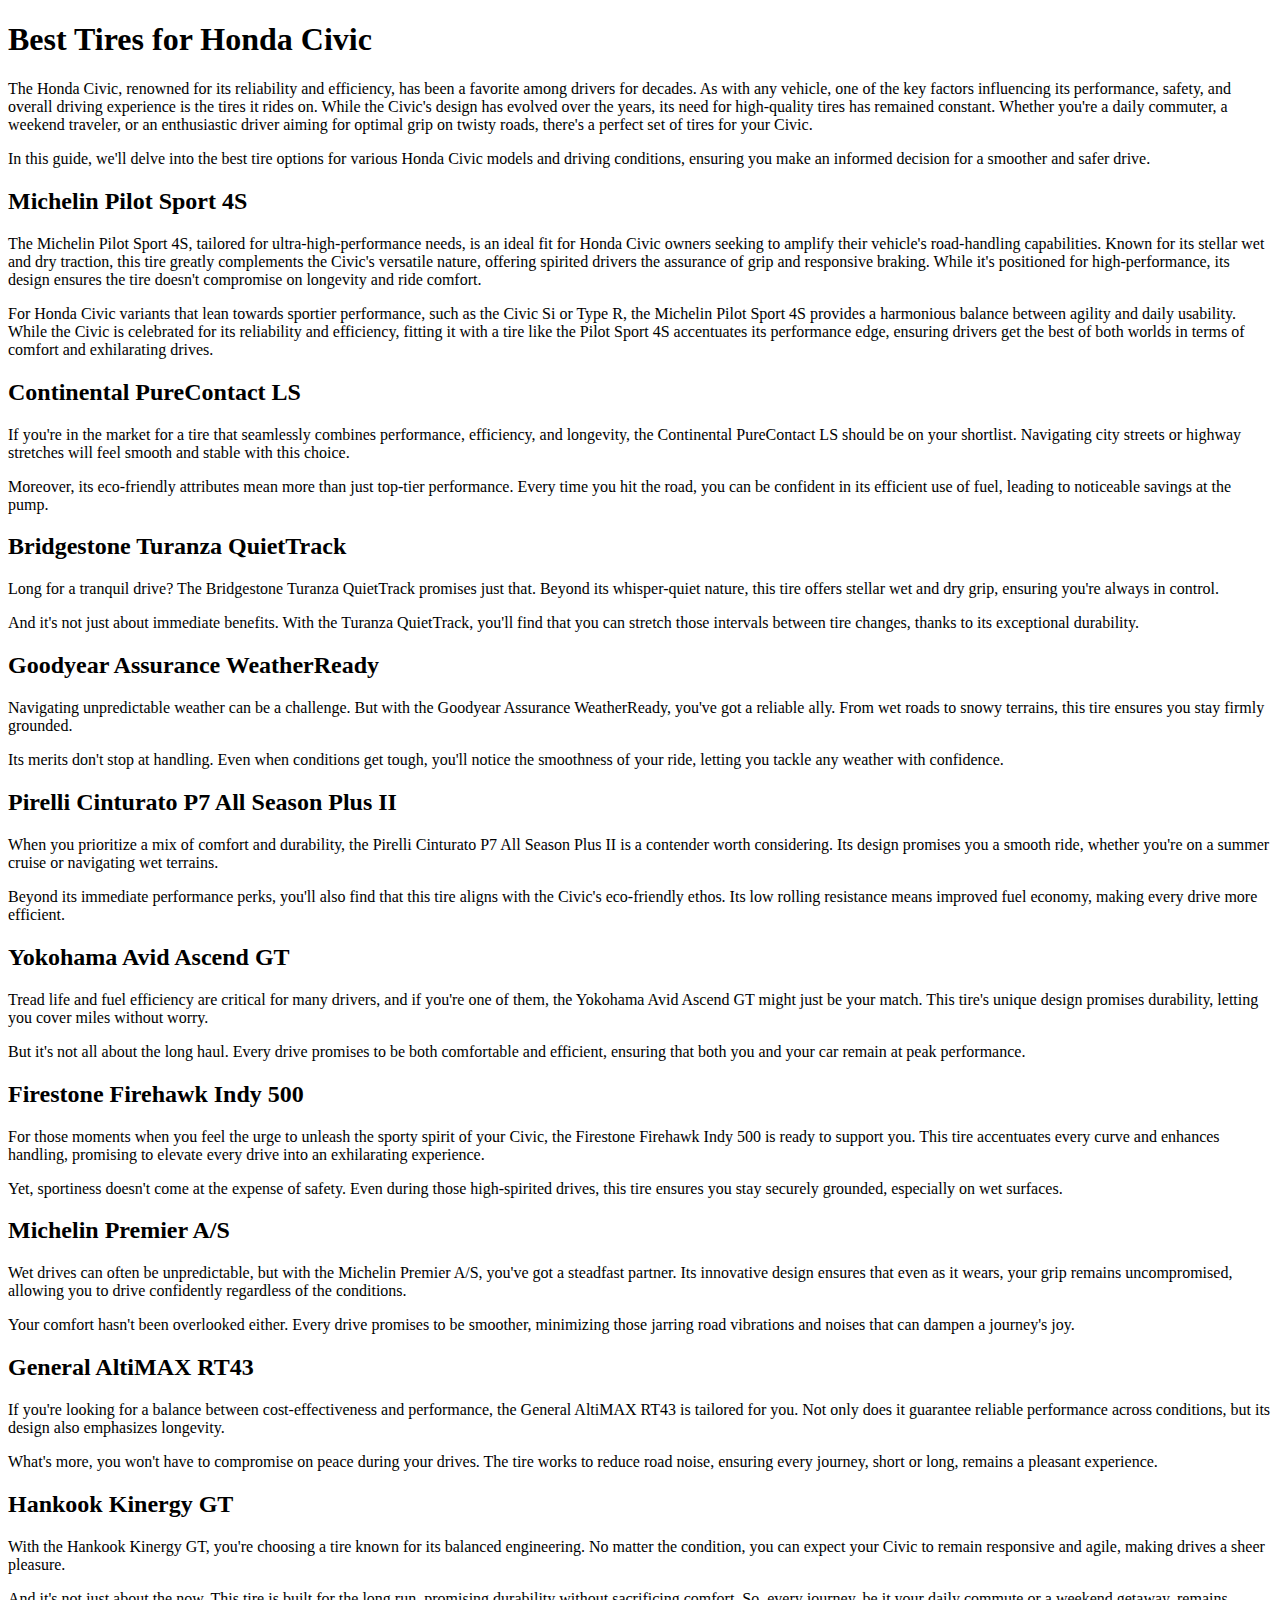
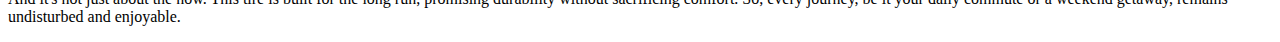
<file: article2-content.html>
<!DOCTYPE html>
<html lang="en">
<head>
    <meta charset="UTF-8">
    <meta name="viewport" content="width=device-width, initial-scale=1.0">
    <link rel="stylesheet" href="article.css">
    <title>Best Tires for Honda Civic</title>
</head>
<body>

<h1>Best Tires for Honda Civic</h1>

<p>The Honda Civic, renowned for its reliability and efficiency, has been a favorite among drivers for decades. As with any vehicle, one of the key factors influencing its performance, safety, and overall driving experience is the tires it rides on. While the Civic's design has evolved over the years, its need for high-quality tires has remained constant. Whether you're a daily commuter, a weekend traveler, or an enthusiastic driver aiming for optimal grip on twisty roads, there's a perfect set of tires for your Civic.</p>

<p>In this guide, we'll delve into the best tire options for various Honda Civic models and driving conditions, ensuring you make an informed decision for a smoother and safer drive.</p>

<h2>Michelin Pilot Sport 4S</h2>
<p>The Michelin Pilot Sport 4S, tailored for ultra-high-performance needs, is an ideal fit for Honda Civic owners seeking to amplify their vehicle's road-handling capabilities. Known for its stellar wet and dry traction, this tire greatly complements the Civic's versatile nature, offering spirited drivers the assurance of grip and responsive braking. While it's positioned for high-performance, its design ensures the tire doesn't compromise on longevity and ride comfort.</p>

<p>For Honda Civic variants that lean towards sportier performance, such as the Civic Si or Type R, the Michelin Pilot Sport 4S provides a harmonious balance between agility and daily usability. While the Civic is celebrated for its reliability and efficiency, fitting it with a tire like the Pilot Sport 4S accentuates its performance edge, ensuring drivers get the best of both worlds in terms of comfort and exhilarating drives.</p>

<h2>Continental PureContact LS</h2>
<p>If you're in the market for a tire that seamlessly combines performance, efficiency, and longevity, the Continental PureContact LS should be on your shortlist. Navigating city streets or highway stretches will feel smooth and stable with this choice.</p>

<p>Moreover, its eco-friendly attributes mean more than just top-tier performance. Every time you hit the road, you can be confident in its efficient use of fuel, leading to noticeable savings at the pump.</p>

<h2>Bridgestone Turanza QuietTrack</h2>
<p>Long for a tranquil drive? The Bridgestone Turanza QuietTrack promises just that. Beyond its whisper-quiet nature, this tire offers stellar wet and dry grip, ensuring you're always in control.</p>

<p>And it's not just about immediate benefits. With the Turanza QuietTrack, you'll find that you can stretch those intervals between tire changes, thanks to its exceptional durability.</p>

<h2>Goodyear Assurance WeatherReady</h2>
<p>Navigating unpredictable weather can be a challenge. But with the Goodyear Assurance WeatherReady, you've got a reliable ally. From wet roads to snowy terrains, this tire ensures you stay firmly grounded.</p>

<p>Its merits don't stop at handling. Even when conditions get tough, you'll notice the smoothness of your ride, letting you tackle any weather with confidence.</p>

<h2>Pirelli Cinturato P7 All Season Plus II</h2>
<p>When you prioritize a mix of comfort and durability, the Pirelli Cinturato P7 All Season Plus II is a contender worth considering. Its design promises you a smooth ride, whether you're on a summer cruise or navigating wet terrains.</p>

<p>Beyond its immediate performance perks, you'll also find that this tire aligns with the Civic's eco-friendly ethos. Its low rolling resistance means improved fuel economy, making every drive more efficient.</p>

<h2>Yokohama Avid Ascend GT</h2>
<p>Tread life and fuel efficiency are critical for many drivers, and if you're one of them, the Yokohama Avid Ascend GT might just be your match. This tire's unique design promises durability, letting you cover miles without worry.</p>

<p>But it's not all about the long haul. Every drive promises to be both comfortable and efficient, ensuring that both you and your car remain at peak performance.</p>

<h2>Firestone Firehawk Indy 500</h2>
<p>For those moments when you feel the urge to unleash the sporty spirit of your Civic, the Firestone Firehawk Indy 500 is ready to support you. This tire accentuates every curve and enhances handling, promising to elevate every drive into an exhilarating experience.</p>

<p>Yet, sportiness doesn't come at the expense of safety. Even during those high-spirited drives, this tire ensures you stay securely grounded, especially on wet surfaces.</p>

<h2>Michelin Premier A/S</h2>
<p>Wet drives can often be unpredictable, but with the Michelin Premier A/S, you've got a steadfast partner. Its innovative design ensures that even as it wears, your grip remains uncompromised, allowing you to drive confidently regardless of the conditions.</p>

<p>Your comfort hasn't been overlooked either. Every drive promises to be smoother, minimizing those jarring road vibrations and noises that can dampen a journey's joy.</p>

<h2>General AltiMAX RT43</h2>
<p>If you're looking for a balance between cost-effectiveness and performance, the General AltiMAX RT43 is tailored for you. Not only does it guarantee reliable performance across conditions, but its design also emphasizes longevity.</p>

<p>What's more, you won't have to compromise on peace during your drives. The tire works to reduce road noise, ensuring every journey, short or long, remains a pleasant experience.</p>

<h2>Hankook Kinergy GT</h2>
<p>With the Hankook Kinergy GT, you're choosing a tire known for its balanced engineering. No matter the condition, you can expect your Civic to remain responsive and agile, making drives a sheer pleasure.</p>

<p>And it's not just about the now. This tire is built for the long run, promising durability without sacrificing comfort. So, every journey, be it your daily commute or a weekend getaway, remains undisturbed and enjoyable.</p>

</body>
</html>
</file>
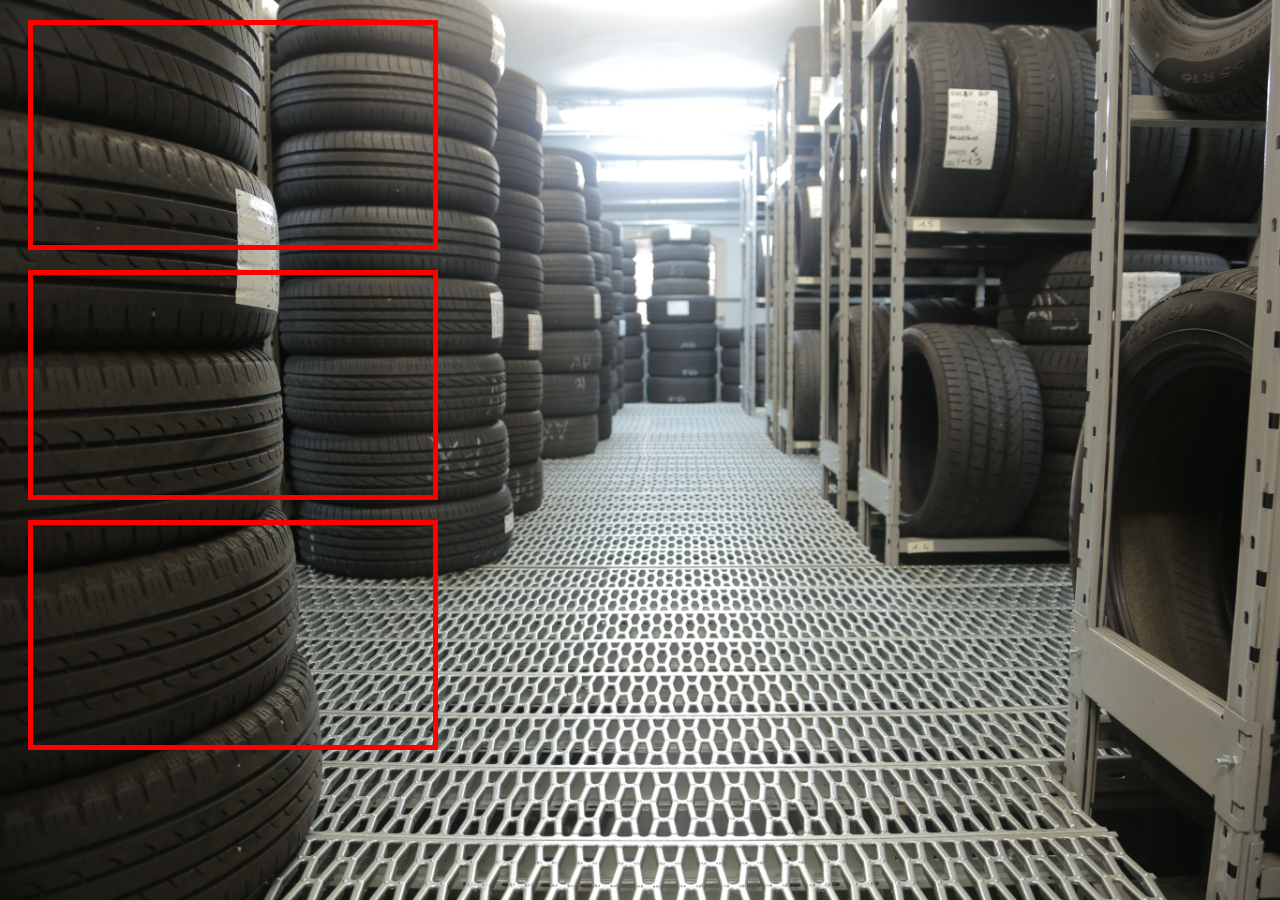
<file: test.html>
<html lang="en">
<head>
    <meta charset="UTF-8">
    <meta name="viewport" content="width=device-width, initial-scale=1.0">
    <title>Document</title>
    <link rel="stylesheet" href="style.css">
</head>
<body>
    <div class="test"></div>
    <div class="test"></div>
    <div class="test"></div>
</body>
</html>
</file>
<file: article.css>
/* General styling for the article page */

article {
    margin: 2% 10%;
    padding: 20px;
    background-color: #FFFFFF;
    box-shadow: 0 4px 8px rgba(0, 0, 0, 0.1);
    border-radius: 5px;
}

/* Article title styling */

article h1 {
    font-size: 2.5em;
    margin-bottom: 20px;
    color: #333;
    border-bottom: 2px solid #007BFF;
    padding-bottom: 10px;
}

/* Image styling within the article */

article img {
    margin-top: 20px;
    margin-bottom: 20px;
    border-radius: 5px;
}

/* Article content styling */

article p {
    font-size: 1.1em;
    line-height: 1.7em;
    color: #555;
    margin-bottom: 20px;
}

/* Subsection styling within the article */

article section {
    margin-top: 40px;
}

article section h2 {
    font-size: 2em;
    color: #444;
    margin-bottom: 15px;
}

/* Additional spacing for readability */

article h2, article h3, article h4 {
    margin-top: 25px;
    margin-bottom: 15px;
}
</file>
<file: style.css>
.test{
    width: 400px;
    height: 200px;
    border: 5px solid red;
    padding-top: 20px;
    margin: 20px;
}

body{
    background-image: url(/images/tireblog.jpg);
    background-size: cover;
}
</file>
